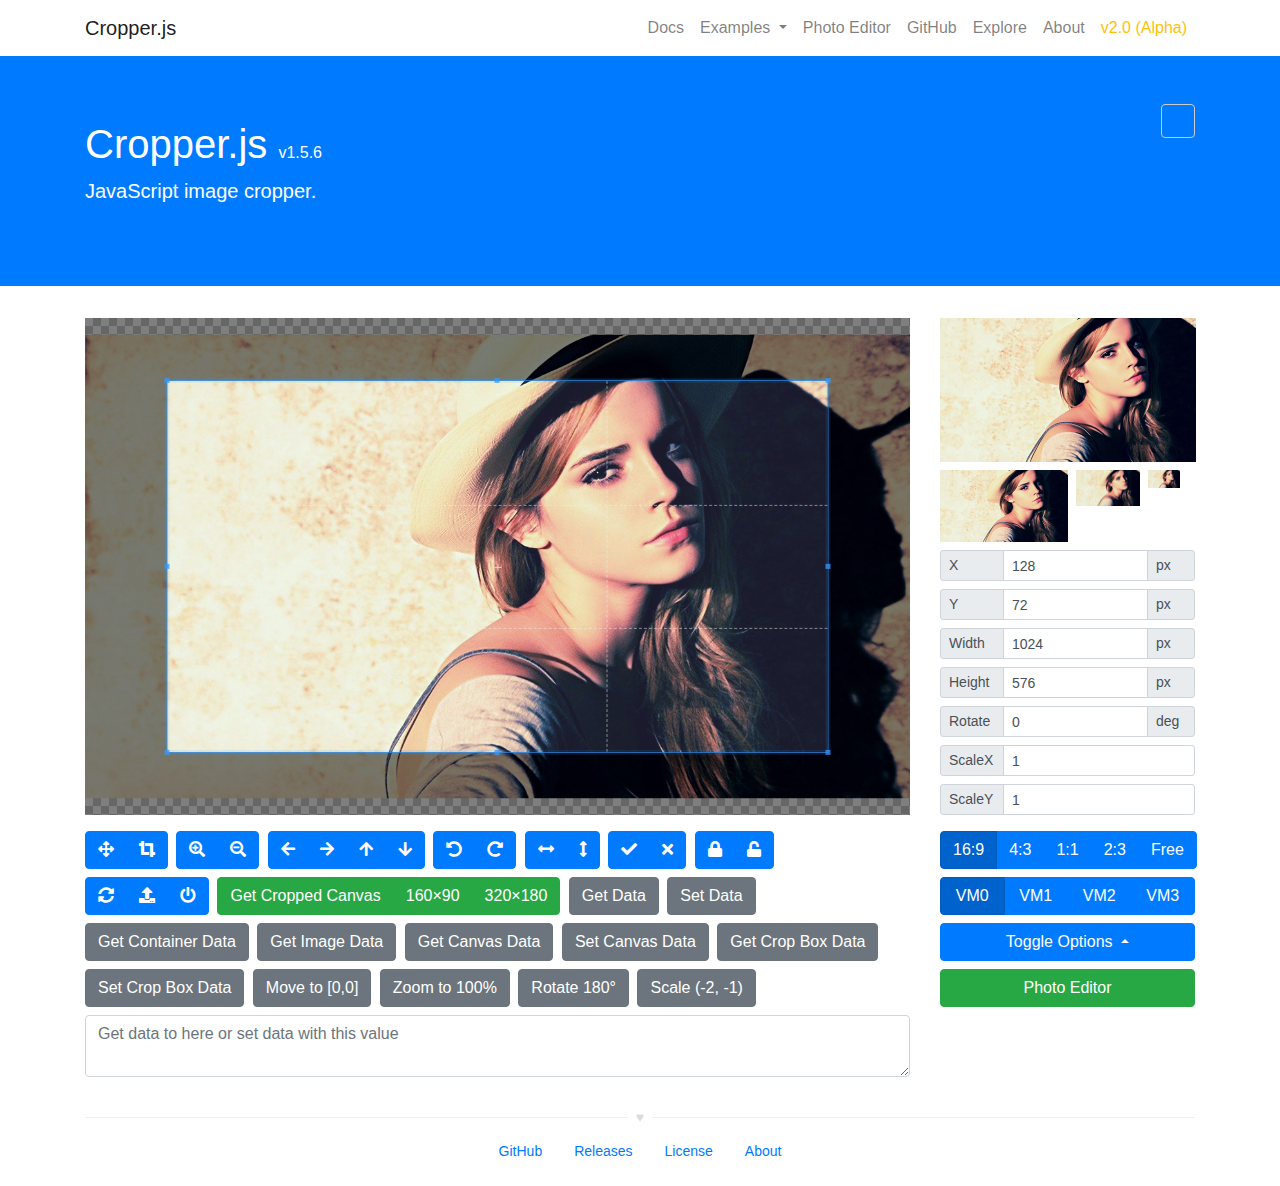
<file: cropperjs-master/docs/index.html>
<!DOCTYPE html>
<html lang="en">
<head>
  <meta charset="utf-8">
  <meta http-equiv="x-ua-compatible" content="ie=edge">
  <meta name="viewport" content="width=device-width, initial-scale=1, shrink-to-fit=no">
  <meta name="description" content="JavaScript image cropper.">
  <meta name="author" content="Chen Fengyuan">
  <title>Cropper.js</title>
  <link rel="stylesheet" href="https://use.fontawesome.com/releases/v5.11.2/css/all.css" crossorigin="anonymous">
  <link rel="stylesheet" href="https://stackpath.bootstrapcdn.com/bootstrap/4.3.1/css/bootstrap.min.css" crossorigin="anonymous">
  <link rel="stylesheet" href="css/cropper.css">
  <link rel="stylesheet" href="css/main.css">
</head>
<body>
  <!--[if lt IE 9]>
  <div class="alert alert-warning alert-dismissible fade show m-0 rounded-0" role="alert">
    You are using an <strong>outdated</strong> browser. Please <a href="https://browsehappy.com/">upgrade your browser</a> to improve your experience.
    <button type="button" class="close" data-dismiss="alert" aria-label="Close">
      <span aria-hidden="true">&times;</span>
    </button>
  </div>
  <![endif]-->

  <!-- Header -->
  <header class="navbar navbar-light navbar-expand-md">
    <div class="container">
      <a class="navbar-brand" href="./">Cropper.js</a>
      <button class="navbar-toggler" type="button" data-toggle="collapse" data-target="#navbar-collapse" aria-controls="navbar-collapse" aria-expanded="false" aria-label="Toggle navigation">
        <span class="navbar-toggler-icon"></span>
      </button>
      <div class="collapse navbar-collapse justify-content-end" id="navbar-collapse" role="navigation">
        <ul class="nav navbar-nav">
          <li class="nav-item">
            <a class="nav-link" href="https://github.com/fengyuanchen/cropperjs/blob/master/README.md" data-toggle="tooltip" title="View the documentation">Docs</a>
          </li>
          <li class="nav-item dropdown">
            <a class="nav-link dropdown-toggle" href="#" id="navbarDropdownMenuLink" role="button" data-toggle="dropdown" aria-haspopup="true" aria-expanded="false">
              Examples
            </a>
            <div class="dropdown-menu" aria-labelledby="navbarDropdownMenuLink">
              <a class="dropdown-item" href="examples/a-range-of-aspect-ratio.html">Cropper with a range of aspect ratio</a>
              <a class="dropdown-item" href="examples/crop-a-round-image.html">Crop a round image</a>
              <a class="dropdown-item" href="examples/crop-cross-origin-image.html">Crop cross origin image</a>
              <a class="dropdown-item" href="examples/crop-on-canvas.html">Crop on canvas</a>
              <a class="dropdown-item" href="examples/cropper-in-modal.html">Cropper in modal</a>
              <a class="dropdown-item" href="examples/customize-preview.html">Customize preview</a>
              <a class="dropdown-item" href="examples/fixed-crop-box.html">Fixed crop box</a>
              <a class="dropdown-item" href="examples/full-crop-box.html">Full crop box</a>
              <a class="dropdown-item" href="examples/mask-an-image.html">Mask an image</a>
              <a class="dropdown-item" href="examples/minimum-and-maximum-cropped-dimensions.html">Minimum and maximum cropped dimensions</a>
              <a class="dropdown-item" href="examples/multiple-croppers.html">Multiple croppers</a>
              <a class="dropdown-item" href="examples/one-to-one-crop-box.html">One to one crop box</a>
              <a class="dropdown-item" href="examples/responsive-container.html">Responsive container</a>
              <a class="dropdown-item" href="examples/upload-cropped-image-to-server.html">Upload cropped image to server</a>
            </div>
          </li>
          <li class="nav-item">
            <a class="nav-link" href="https://fengyuanchen.github.io/photo-editor" data-toggle="tooltip" title="An advanced example of Cropper.js">Photo Editor</a>
          </li>
          <li class="nav-item">
            <a class="nav-link" href="https://github.com/fengyuanchen/cropperjs" data-toggle="tooltip" title="View the GitHub project">GitHub</a>
          </li>
          <li class="nav-item">
            <a class="nav-link" href="https://fengyuanchen.github.io/" data-toggle="tooltip" title="Explore more projects">Explore</a>
          </li>
          <li class="nav-item">
            <a class="nav-link" href="https://chenfengyuan.com/" data-toggle="tooltip" title="About the author">About</a>
          </li>
          <li class="nav-item">
            <a class="nav-link text-warning" href="https://fengyuanchen.github.io/cropper.js/" data-toggle="tooltip" title="View the next version">v2.0 (Alpha)</a>
          </li>
        </ul>
      </div>
    </div>
  </header>

  <!-- Jumbotron -->
  <div class="jumbotron bg-primary text-white rounded-0">
    <div class="container">
      <div class="row">
        <div class="col-md">
          <h1>Cropper.js <small class="h6">v1.5.6</small></h1>
          <p class="lead">JavaScript image cropper.</p>
        </div>
        <div class="col-md">
          <div class="carbonads">
            <script id="_carbonads_js" src="https://cdn.carbonads.com/carbon.js?serve=CKYI55Q7&placement=fengyuanchengithubio" async></script>
          </div>
        </div>
      </div>
    </div>
  </div>

  <!-- Content -->
  <div class="container">
    <div class="row">
      <div class="col-md-9">
        <!-- <h3>Demo:</h3> -->
        <div class="img-container">
          <img src="images/picture.jpg" alt="Picture">
        </div>
      </div>
      <div class="col-md-3">
        <!-- <h3>Preview:</h3> -->
        <div class="docs-preview clearfix">
          <div class="img-preview preview-lg"></div>
          <div class="img-preview preview-md"></div>
          <div class="img-preview preview-sm"></div>
          <div class="img-preview preview-xs"></div>
        </div>

        <!-- <h3>Data:</h3> -->
        <div class="docs-data">
          <div class="input-group input-group-sm">
            <span class="input-group-prepend">
              <label class="input-group-text" for="dataX">X</label>
            </span>
            <input type="text" class="form-control" id="dataX" placeholder="x">
            <span class="input-group-append">
              <span class="input-group-text">px</span>
            </span>
          </div>
          <div class="input-group input-group-sm">
            <span class="input-group-prepend">
              <label class="input-group-text" for="dataY">Y</label>
            </span>
            <input type="text" class="form-control" id="dataY" placeholder="y">
            <span class="input-group-append">
              <span class="input-group-text">px</span>
            </span>
          </div>
          <div class="input-group input-group-sm">
            <span class="input-group-prepend">
              <label class="input-group-text" for="dataWidth">Width</label>
            </span>
            <input type="text" class="form-control" id="dataWidth" placeholder="width">
            <span class="input-group-append">
              <span class="input-group-text">px</span>
            </span>
          </div>
          <div class="input-group input-group-sm">
            <span class="input-group-prepend">
              <label class="input-group-text" for="dataHeight">Height</label>
            </span>
            <input type="text" class="form-control" id="dataHeight" placeholder="height">
            <span class="input-group-append">
              <span class="input-group-text">px</span>
            </span>
          </div>
          <div class="input-group input-group-sm">
            <span class="input-group-prepend">
              <label class="input-group-text" for="dataRotate">Rotate</label>
            </span>
            <input type="text" class="form-control" id="dataRotate" placeholder="rotate">
            <span class="input-group-append">
              <span class="input-group-text">deg</span>
            </span>
          </div>
          <div class="input-group input-group-sm">
            <span class="input-group-prepend">
              <label class="input-group-text" for="dataScaleX">ScaleX</label>
            </span>
            <input type="text" class="form-control" id="dataScaleX" placeholder="scaleX">
          </div>
          <div class="input-group input-group-sm">
            <span class="input-group-prepend">
              <label class="input-group-text" for="dataScaleY">ScaleY</label>
            </span>
            <input type="text" class="form-control" id="dataScaleY" placeholder="scaleY">
          </div>
        </div>
      </div>
    </div>
    <div class="row" id="actions">
      <div class="col-md-9 docs-buttons">
        <!-- <h3>Toolbar:</h3> -->
        <div class="btn-group">
          <button type="button" class="btn btn-primary" data-method="setDragMode" data-option="move" title="Move">
            <span class="docs-tooltip" data-toggle="tooltip" title="cropper.setDragMode(&quot;move&quot;)">
              <span class="fa fa-arrows-alt"></span>
            </span>
          </button>
          <button type="button" class="btn btn-primary" data-method="setDragMode" data-option="crop" title="Crop">
            <span class="docs-tooltip" data-toggle="tooltip" title="cropper.setDragMode(&quot;crop&quot;)">
              <span class="fa fa-crop-alt"></span>
            </span>
          </button>
        </div>

        <div class="btn-group">
          <button type="button" class="btn btn-primary" data-method="zoom" data-option="0.1" title="Zoom In">
            <span class="docs-tooltip" data-toggle="tooltip" title="cropper.zoom(0.1)">
              <span class="fa fa-search-plus"></span>
            </span>
          </button>
          <button type="button" class="btn btn-primary" data-method="zoom" data-option="-0.1" title="Zoom Out">
            <span class="docs-tooltip" data-toggle="tooltip" title="cropper.zoom(-0.1)">
              <span class="fa fa-search-minus"></span>
            </span>
          </button>
        </div>

        <div class="btn-group">
          <button type="button" class="btn btn-primary" data-method="move" data-option="-10" data-second-option="0" title="Move Left">
            <span class="docs-tooltip" data-toggle="tooltip" title="cropper.move(-10, 0)">
              <span class="fa fa-arrow-left"></span>
            </span>
          </button>
          <button type="button" class="btn btn-primary" data-method="move" data-option="10" data-second-option="0" title="Move Right">
            <span class="docs-tooltip" data-toggle="tooltip" title="cropper.move(10, 0)">
              <span class="fa fa-arrow-right"></span>
            </span>
          </button>
          <button type="button" class="btn btn-primary" data-method="move" data-option="0" data-second-option="-10" title="Move Up">
            <span class="docs-tooltip" data-toggle="tooltip" title="cropper.move(0, -10)">
              <span class="fa fa-arrow-up"></span>
            </span>
          </button>
          <button type="button" class="btn btn-primary" data-method="move" data-option="0" data-second-option="10" title="Move Down">
            <span class="docs-tooltip" data-toggle="tooltip" title="cropper.move(0, 10)">
              <span class="fa fa-arrow-down"></span>
            </span>
          </button>
        </div>

        <div class="btn-group">
          <button type="button" class="btn btn-primary" data-method="rotate" data-option="-45" title="Rotate Left">
            <span class="docs-tooltip" data-toggle="tooltip" title="cropper.rotate(-45)">
              <span class="fa fa-undo-alt"></span>
            </span>
          </button>
          <button type="button" class="btn btn-primary" data-method="rotate" data-option="45" title="Rotate Right">
            <span class="docs-tooltip" data-toggle="tooltip" title="cropper.rotate(45)">
              <span class="fa fa-redo-alt"></span>
            </span>
          </button>
        </div>

        <div class="btn-group">
          <button type="button" class="btn btn-primary" data-method="scaleX" data-option="-1" title="Flip Horizontal">
            <span class="docs-tooltip" data-toggle="tooltip" title="cropper.scaleX(-1)">
              <span class="fa fa-arrows-alt-h"></span>
            </span>
          </button>
          <button type="button" class="btn btn-primary" data-method="scaleY" data-option="-1" title="Flip Vertical">
            <span class="docs-tooltip" data-toggle="tooltip" title="cropper.scaleY(-1)">
              <span class="fa fa-arrows-alt-v"></span>
            </span>
          </button>
        </div>

        <div class="btn-group">
          <button type="button" class="btn btn-primary" data-method="crop" title="Crop">
            <span class="docs-tooltip" data-toggle="tooltip" title="cropper.crop()">
              <span class="fa fa-check"></span>
            </span>
          </button>
          <button type="button" class="btn btn-primary" data-method="clear" title="Clear">
            <span class="docs-tooltip" data-toggle="tooltip" title="cropper.clear()">
              <span class="fa fa-times"></span>
            </span>
          </button>
        </div>

        <div class="btn-group">
          <button type="button" class="btn btn-primary" data-method="disable" title="Disable">
            <span class="docs-tooltip" data-toggle="tooltip" title="cropper.disable()">
              <span class="fa fa-lock"></span>
            </span>
          </button>
          <button type="button" class="btn btn-primary" data-method="enable" title="Enable">
            <span class="docs-tooltip" data-toggle="tooltip" title="cropper.enable()">
              <span class="fa fa-unlock"></span>
            </span>
          </button>
        </div>

        <div class="btn-group">
          <button type="button" class="btn btn-primary" data-method="reset" title="Reset">
            <span class="docs-tooltip" data-toggle="tooltip" title="cropper.reset()">
              <span class="fa fa-sync-alt"></span>
            </span>
          </button>
          <label class="btn btn-primary btn-upload" for="inputImage" title="Upload image file">
            <input type="file" class="sr-only" id="inputImage" name="file" accept="image/*">
            <span class="docs-tooltip" data-toggle="tooltip" title="Import image with Blob URLs">
              <span class="fa fa-upload"></span>
            </span>
          </label>
          <button type="button" class="btn btn-primary" data-method="destroy" title="Destroy">
            <span class="docs-tooltip" data-toggle="tooltip" title="cropper.destroy()">
              <span class="fa fa-power-off"></span>
            </span>
          </button>
        </div>

        <div class="btn-group btn-group-crop">
          <button type="button" class="btn btn-success" data-method="getCroppedCanvas" data-option="{ &quot;maxWidth&quot;: 4096, &quot;maxHeight&quot;: 4096 }">
            <span class="docs-tooltip" data-toggle="tooltip" title="cropper.getCroppedCanvas({ maxWidth: 4096, maxHeight: 4096 })">
              Get Cropped Canvas
            </span>
          </button>
          <button type="button" class="btn btn-success" data-method="getCroppedCanvas" data-option="{ &quot;width&quot;: 160, &quot;height&quot;: 90 }">
            <span class="docs-tooltip" data-toggle="tooltip" title="cropper.getCroppedCanvas({ width: 160, height: 90 })">
              160&times;90
            </span>
          </button>
          <button type="button" class="btn btn-success" data-method="getCroppedCanvas" data-option="{ &quot;width&quot;: 320, &quot;height&quot;: 180 }">
            <span class="docs-tooltip" data-toggle="tooltip" title="cropper.getCroppedCanvas({ width: 320, height: 180 })">
              320&times;180
            </span>
          </button>
        </div>

        <!-- Show the cropped image in modal -->
        <div class="modal fade docs-cropped" id="getCroppedCanvasModal" role="dialog" aria-hidden="true" aria-labelledby="getCroppedCanvasTitle" tabindex="-1">
          <div class="modal-dialog">
            <div class="modal-content">
              <div class="modal-header">
                <h5 class="modal-title" id="getCroppedCanvasTitle">Cropped</h5>
                <button type="button" class="close" data-dismiss="modal" aria-label="Close">
                  <span aria-hidden="true">&times;</span>
                </button>
              </div>
              <div class="modal-body"></div>
              <div class="modal-footer">
                <button type="button" class="btn btn-secondary" data-dismiss="modal">Close</button>
                <a class="btn btn-primary" id="download" href="javascript:void(0);" download="cropped.jpg">Download</a>
              </div>
            </div>
          </div>
        </div><!-- /.modal -->

        <button type="button" class="btn btn-secondary" data-method="getData" data-option data-target="#putData">
          <span class="docs-tooltip" data-toggle="tooltip" title="cropper.getData()">
            Get Data
          </span>
        </button>
        <button type="button" class="btn btn-secondary" data-method="setData" data-target="#putData">
          <span class="docs-tooltip" data-toggle="tooltip" title="cropper.setData(data)">
            Set Data
          </span>
        </button>
        <button type="button" class="btn btn-secondary" data-method="getContainerData" data-option data-target="#putData">
          <span class="docs-tooltip" data-toggle="tooltip" title="cropper.getContainerData()">
            Get Container Data
          </span>
        </button>
        <button type="button" class="btn btn-secondary" data-method="getImageData" data-option data-target="#putData">
          <span class="docs-tooltip" data-toggle="tooltip" title="cropper.getImageData()">
            Get Image Data
          </span>
        </button>
        <button type="button" class="btn btn-secondary" data-method="getCanvasData" data-option data-target="#putData">
          <span class="docs-tooltip" data-toggle="tooltip" title="cropper.getCanvasData()">
            Get Canvas Data
          </span>
        </button>
        <button type="button" class="btn btn-secondary" data-method="setCanvasData" data-target="#putData">
          <span class="docs-tooltip" data-toggle="tooltip" title="cropper.setCanvasData(data)">
            Set Canvas Data
          </span>
        </button>
        <button type="button" class="btn btn-secondary" data-method="getCropBoxData" data-option data-target="#putData">
          <span class="docs-tooltip" data-toggle="tooltip" title="cropper.getCropBoxData()">
            Get Crop Box Data
          </span>
        </button>
        <button type="button" class="btn btn-secondary" data-method="setCropBoxData" data-target="#putData">
          <span class="docs-tooltip" data-toggle="tooltip" title="cropper.setCropBoxData(data)">
            Set Crop Box Data
          </span>
        </button>
        <button type="button" class="btn btn-secondary" data-method="moveTo" data-option="0">
          <span class="docs-tooltip" data-toggle="tooltip" title="cropper.moveTo(0)">
            Move to [0,0]
          </span>
        </button>
        <button type="button" class="btn btn-secondary" data-method="zoomTo" data-option="1">
          <span class="docs-tooltip" data-toggle="tooltip" title="cropper.zoomTo(1)">
            Zoom to 100%
          </span>
        </button>
        <button type="button" class="btn btn-secondary" data-method="rotateTo" data-option="180">
          <span class="docs-tooltip" data-toggle="tooltip" title="cropper.rotateTo(180)">
            Rotate 180°
          </span>
        </button>
        <button type="button" class="btn btn-secondary" data-method="scale" data-option="-2" data-second-option="-1">
          <span class="docs-tooltip" data-toggle="tooltip" title="cropper.scale(-2, -1)">
            Scale (-2, -1)
          </span>
        </button>
        <textarea class="form-control" id="putData" placeholder="Get data to here or set data with this value"></textarea>

      </div><!-- /.docs-buttons -->

      <div class="col-md-3 docs-toggles">
        <!-- <h3>Toggles:</h3> -->
        <div class="btn-group d-flex flex-nowrap" data-toggle="buttons">
          <label class="btn btn-primary active">
            <input type="radio" class="sr-only" id="aspectRatio1" name="aspectRatio" value="1.7777777777777777">
            <span class="docs-tooltip" data-toggle="tooltip" title="aspectRatio: 16 / 9">
              16:9
            </span>
          </label>
          <label class="btn btn-primary">
            <input type="radio" class="sr-only" id="aspectRatio2" name="aspectRatio" value="1.3333333333333333">
            <span class="docs-tooltip" data-toggle="tooltip" title="aspectRatio: 4 / 3">
              4:3
            </span>
          </label>
          <label class="btn btn-primary">
            <input type="radio" class="sr-only" id="aspectRatio3" name="aspectRatio" value="1">
            <span class="docs-tooltip" data-toggle="tooltip" title="aspectRatio: 1 / 1">
              1:1
            </span>
          </label>
          <label class="btn btn-primary">
            <input type="radio" class="sr-only" id="aspectRatio4" name="aspectRatio" value="0.6666666666666666">
            <span class="docs-tooltip" data-toggle="tooltip" title="aspectRatio: 2 / 3">
              2:3
            </span>
          </label>
          <label class="btn btn-primary">
            <input type="radio" class="sr-only" id="aspectRatio5" name="aspectRatio" value="NaN">
            <span class="docs-tooltip" data-toggle="tooltip" title="aspectRatio: NaN">
              Free
            </span>
          </label>
        </div>

        <div class="btn-group d-flex flex-nowrap" data-toggle="buttons">
          <label class="btn btn-primary active">
            <input type="radio" class="sr-only" id="viewMode0" name="viewMode" value="0" checked>
            <span class="docs-tooltip" data-toggle="tooltip" title="View Mode 0">
              VM0
            </span>
          </label>
          <label class="btn btn-primary">
            <input type="radio" class="sr-only" id="viewMode1" name="viewMode" value="1">
            <span class="docs-tooltip" data-toggle="tooltip" title="View Mode 1">
              VM1
            </span>
          </label>
          <label class="btn btn-primary">
            <input type="radio" class="sr-only" id="viewMode2" name="viewMode" value="2">
            <span class="docs-tooltip" data-toggle="tooltip" title="View Mode 2">
              VM2
            </span>
          </label>
          <label class="btn btn-primary">
            <input type="radio" class="sr-only" id="viewMode3" name="viewMode" value="3">
            <span class="docs-tooltip" data-toggle="tooltip" title="View Mode 3">
              VM3
            </span>
          </label>
        </div>

        <div class="dropdown dropup docs-options">
          <button type="button" class="btn btn-primary btn-block dropdown-toggle" id="toggleOptions" data-toggle="dropdown" aria-expanded="true">
            Toggle Options
            <span class="caret"></span>
          </button>
          <ul class="dropdown-menu" role="menu" aria-labelledby="toggleOptions">
            <li class="dropdown-item">
              <div class="form-check">
                <input class="form-check-input" id="responsive" type="checkbox" name="responsive" checked>
                <label class="form-check-label" for="responsive">responsive</label>
              </div>
            </li>
            <li class="dropdown-item">
              <div class="form-check">
                <input class="form-check-input" id="restore" type="checkbox" name="restore" checked>
                <label class="form-check-label" for="restore">restore</label>
              </div>
            </li>
            <li class="dropdown-item">
              <div class="form-check">
                <input class="form-check-input" id="checkCrossOrigin" type="checkbox" name="checkCrossOrigin" checked>
                <label class="form-check-label" for="checkCrossOrigin">checkCrossOrigin</label>
              </div>
            </li>
            <li class="dropdown-item">
              <div class="form-check">
                <input class="form-check-input" id="checkOrientation" type="checkbox" name="checkOrientation" checked>
                <label class="form-check-label" for="checkOrientation">checkOrientation</label>
              </div>
            </li>
            <li class="dropdown-item">
              <div class="form-check">
                <input class="form-check-input" id="modal" type="checkbox" name="modal" checked>
                <label class="form-check-label" for="modal">modal</label>
              </div>
            </li>
            <li class="dropdown-item">
              <div class="form-check">
                <input class="form-check-input" id="guides" type="checkbox" name="guides" checked>
                <label class="form-check-label" for="guides">guides</label>
              </div>
            </li>
            <li class="dropdown-item">
              <div class="form-check">
                <input class="form-check-input" id="center" type="checkbox" name="center" checked>
                <label class="form-check-label" for="center">center</label>
              </div>
            </li>
            <li class="dropdown-item">
              <div class="form-check">
                <input class="form-check-input" id="highlight" type="checkbox" name="highlight" checked>
                <label class="form-check-label" for="highlight">highlight</label>
              </div>
            </li>
            <li class="dropdown-item">
              <div class="form-check">
                <input class="form-check-input" id="background" type="checkbox" name="background" checked>
                <label class="form-check-label" for="background">background</label>
              </div>
            </li>
            <li class="dropdown-item">
              <div class="form-check">
                <input class="form-check-input" id="autoCrop" type="checkbox" name="autoCrop" checked>
                <label class="form-check-label" for="autoCrop">autoCrop</label>
              </div>
            </li>
            <li class="dropdown-item">
              <div class="form-check">
                <input class="form-check-input" id="movable" type="checkbox" name="movable" checked>
                <label class="form-check-label" for="movable">movable</label>
              </div>
            </li>
            <li class="dropdown-item">
              <div class="form-check">
                <input class="form-check-input" id="rotatable" type="checkbox" name="rotatable" checked>
                <label class="form-check-label" for="rotatable">rotatable</label>
              </div>
            </li>
            <li class="dropdown-item">
              <div class="form-check">
                <input class="form-check-input" id="scalable" type="checkbox" name="scalable" checked>
                <label class="form-check-label" for="scalable">scalable</label>
              </div>
            </li>
            <li class="dropdown-item">
              <div class="form-check">
                <input class="form-check-input" id="zoomable" type="checkbox" name="zoomable" checked>
                <label class="form-check-label" for="zoomable">zoomable</label>
              </div>
            </li>
            <li class="dropdown-item">
              <div class="form-check">
                <input class="form-check-input" id="zoomOnTouch" type="checkbox" name="zoomOnTouch" checked>
                <label class="form-check-label" for="zoomOnTouch">zoomOnTouch</label>
              </div>
            </li>
            <li class="dropdown-item">
              <div class="form-check">
                <input class="form-check-input" id="zoomOnWheel" type="checkbox" name="zoomOnWheel" checked>
                <label class="form-check-label" for="zoomOnWheel">zoomOnWheel</label>
              </div>
            </li>
            <li class="dropdown-item">
              <div class="form-check">
                <input class="form-check-input" id="cropBoxMovable" type="checkbox" name="cropBoxMovable" checked>
                <label class="form-check-label" for="cropBoxMovable">cropBoxMovable</label>
              </div>
            </li>
            <li class="dropdown-item">
              <div class="form-check">
                <input class="form-check-input" id="cropBoxResizable" type="checkbox" name="cropBoxResizable" checked>
                <label class="form-check-label" for="cropBoxResizable">cropBoxResizable</label>
              </div>
            </li>
            <li class="dropdown-item">
              <div class="form-check">
                <input class="form-check-input" id="toggleDragModeOnDblclick" type="checkbox" name="toggleDragModeOnDblclick" checked>
                <label class="form-check-label" for="toggleDragModeOnDblclick">toggleDragModeOnDblclick</label>
              </div>
            </li>
          </ul>
        </div><!-- /.dropdown -->

        <a class="btn btn-success btn-block" data-toggle="tooltip" href="https://fengyuanchen.github.io/photo-editor" title="An advanced example of Cropper.js">Photo Editor</a>

      </div><!-- /.docs-toggles -->
    </div>
  </div>

  <!-- Footer -->
  <footer class="footer">
    <div class="container">
      <p class="heart"></p>
      <nav class="nav flex-wrap justify-content-center mb-3">
        <a class="nav-link" href="https://github.com/fengyuanchen/cropperjs">GitHub</a>
        <a class="nav-link" href="https://github.com/fengyuanchen/cropperjs/releases">Releases</a>
        <a class="nav-link" href="https://github.com/fengyuanchen/cropperjs/blob/master/LICENSE">License</a>
        <a class="nav-link" href="https://chenfengyuan.com/">About</a>
      </nav>
    </div>
  </footer>

  <!-- Scripts -->
  <script src="https://code.jquery.com/jquery-3.4.1.slim.min.js" crossorigin="anonymous"></script>
  <script src="https://stackpath.bootstrapcdn.com/bootstrap/4.3.1/js/bootstrap.bundle.min.js" crossorigin="anonymous"></script>
  <script src="https://fengyuanchen.github.io/shared/google-analytics.js" crossorigin="anonymous"></script>
  <script src="js/cropper.js"></script>
  <script src="js/main.js"></script>
</body>
</html>
</file>
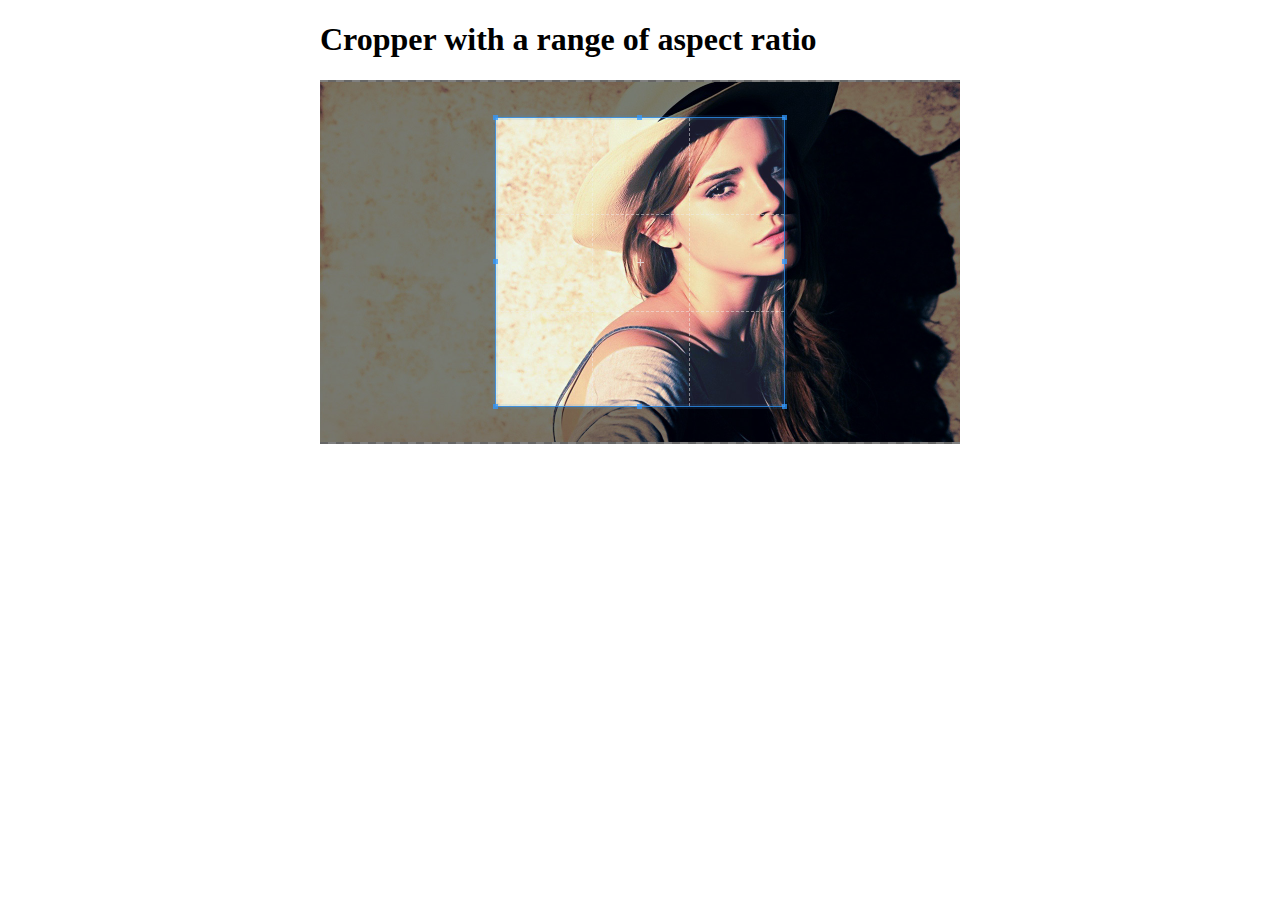
<file: cropperjs-master/docs/examples/a-range-of-aspect-ratio.html>
<!DOCTYPE html>
<html lang="en">
<head>
  <meta charset="utf-8">
  <meta http-equiv="x-ua-compatible" content="ie=edge">
  <meta name="viewport" content="width=device-width, initial-scale=1, shrink-to-fit=no">
  <title>Cropper.js</title>
  <link rel="stylesheet" href="../css/cropper.css">
  <style>
    .container {
      margin: 20px auto;
      max-width: 640px;
    }

    img {
      max-width: 100%;
    }
  </style>
</head>
<body>
  <div class="container">
    <h1>Cropper with a range of aspect ratio</h1>
    <div>
      <img id="image" src="../images/picture.jpg" alt="Picture">
    </div>
  </div>
  <script src="../js/cropper.js"></script>
  <script>
    window.addEventListener('DOMContentLoaded', function () {
      var image = document.querySelector('#image');
      var minAspectRatio = 0.5;
      var maxAspectRatio = 1.5;
      var cropper = new Cropper(image, {
        ready: function () {
          var cropper = this.cropper;
          var containerData = cropper.getContainerData();
          var cropBoxData = cropper.getCropBoxData();
          var aspectRatio = cropBoxData.width / cropBoxData.height;
          var newCropBoxWidth;

          if (aspectRatio < minAspectRatio || aspectRatio > maxAspectRatio) {
            newCropBoxWidth = cropBoxData.height * ((minAspectRatio + maxAspectRatio) / 2);

            cropper.setCropBoxData({
              left: (containerData.width - newCropBoxWidth) / 2,
              width: newCropBoxWidth
            });
          }
        },

        cropmove: function () {
          var cropper = this.cropper;
          var cropBoxData = cropper.getCropBoxData();
          var aspectRatio = cropBoxData.width / cropBoxData.height;

          if (aspectRatio < minAspectRatio) {
            cropper.setCropBoxData({
              width: cropBoxData.height * minAspectRatio
            });
          } else if (aspectRatio > maxAspectRatio) {
            cropper.setCropBoxData({
              width: cropBoxData.height * maxAspectRatio
            });
          }
        },
      });
    });
  </script>
</body>
</html>
</file>
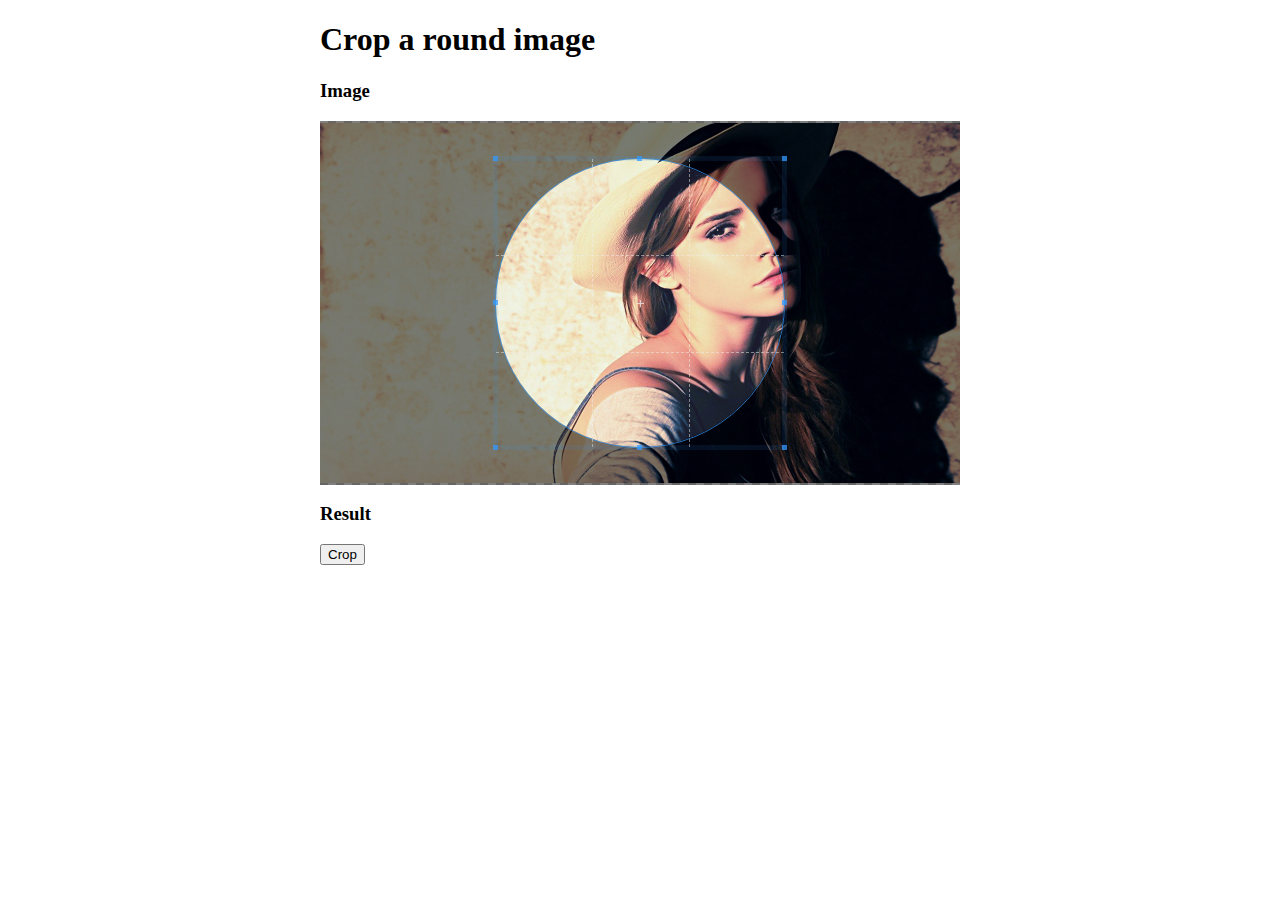
<file: cropperjs-master/docs/examples/crop-a-round-image.html>
<!DOCTYPE html>
<html lang="en">
<head>
  <meta charset="utf-8">
  <meta http-equiv="x-ua-compatible" content="ie=edge">
  <meta name="viewport" content="width=device-width, initial-scale=1, shrink-to-fit=no">
  <title>Cropper.js</title>
  <link rel="stylesheet" href="../css/cropper.css">
  <style>
    .container {
      margin: 20px auto;
      max-width: 640px;
    }

    img {
      max-width: 100%;
    }

    .cropper-view-box,
    .cropper-face {
      border-radius: 50%;
    }
  </style>
</head>
<body>
  <div class="container">
    <h1>Crop a round image</h1>
    <h3>Image</h3>
    <div>
      <img id="image" src="../images/picture.jpg" alt="Picture">
    </div>
    <h3>Result</h3>
    <p>
      <button type="button" id="button">Crop</button>
    </p>
    <div id="result"></div>
  </div>
  <script src="../js/cropper.js"></script>
  <script>
    function getRoundedCanvas(sourceCanvas) {
      var canvas = document.createElement('canvas');
      var context = canvas.getContext('2d');
      var width = sourceCanvas.width;
      var height = sourceCanvas.height;

      canvas.width = width;
      canvas.height = height;
      context.imageSmoothingEnabled = true;
      context.drawImage(sourceCanvas, 0, 0, width, height);
      context.globalCompositeOperation = 'destination-in';
      context.beginPath();
      context.arc(width / 2, height / 2, Math.min(width, height) / 2, 0, 2 * Math.PI, true);
      context.fill();
      return canvas;
    }

    window.addEventListener('DOMContentLoaded', function () {
      var image = document.getElementById('image');
      var button = document.getElementById('button');
      var result = document.getElementById('result');
      var croppable = false;
      var cropper = new Cropper(image, {
        aspectRatio: 1,
        viewMode: 1,
        ready: function () {
          croppable = true;
        },
      });

      button.onclick = function () {
        var croppedCanvas;
        var roundedCanvas;
        var roundedImage;

        if (!croppable) {
          return;
        }

        // Crop
        croppedCanvas = cropper.getCroppedCanvas();

        // Round
        roundedCanvas = getRoundedCanvas(croppedCanvas);

        // Show
        roundedImage = document.createElement('img');
        roundedImage.src = roundedCanvas.toDataURL()
        result.innerHTML = '';
        result.appendChild(roundedImage);
      };
    });
  </script>
</body>
</html>
</file>
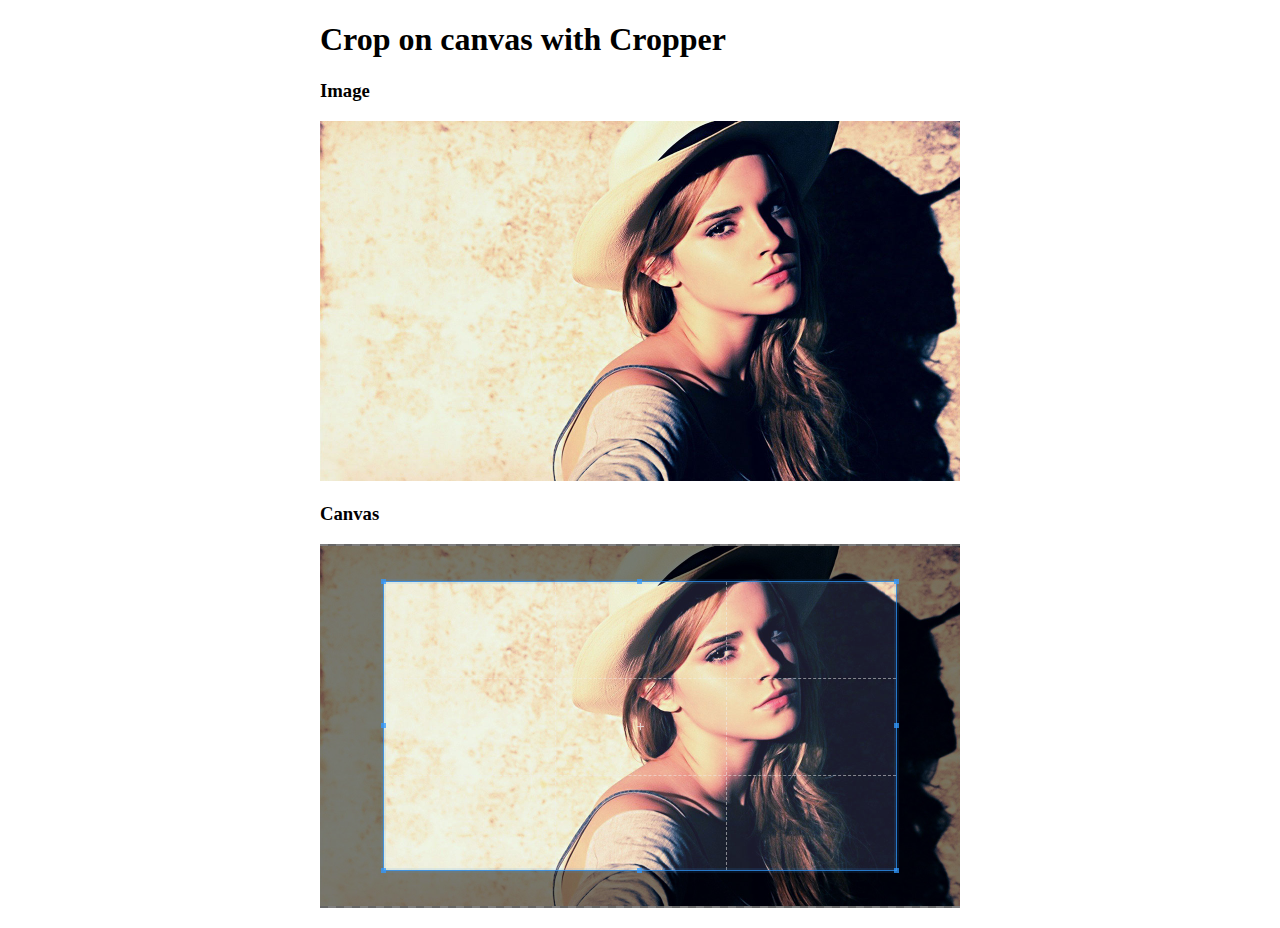
<file: cropperjs-master/docs/examples/crop-on-canvas.html>
<!DOCTYPE html>
<html lang="en">
<head>
  <meta charset="utf-8">
  <meta http-equiv="x-ua-compatible" content="ie=edge">
  <meta name="viewport" content="width=device-width, initial-scale=1, shrink-to-fit=no">
  <title>Cropper.js</title>
  <link rel="stylesheet" href="../css/cropper.css">
  <style>
    .container {
      margin: 20px auto;
      max-width: 640px;
    }

    img {
      max-width: 100%;
    }
  </style>
</head>
<body>
  <div class="container">
    <h1>Crop on canvas with Cropper</h1>
    <h3>Image</h3>
    <div class="img-container">
      <img id="image" src="../images/picture.jpg" alt="Picture">
    </div>
    <h3>Canvas</h3>
    <div class="img-container">
      <canvas id="canvas"></canvas>
    </div>
  </div>

  <script src="../js/cropper.js"></script>
  <script>
    function start() {
      var width = this.offsetWidth;
      var height = this.offsetHeight;
      var cropper;

      canvas.width = width;
      canvas.height = height;
      canvas.getContext('2d').drawImage(
        this,
        0, 0, this.naturalWidth, this.naturalHeight,
        0, 0, width, height
      );
      cropper = new Cropper(canvas);
    }

    window.addEventListener('DOMContentLoaded', function () {
      var canvas = document.getElementById('canvas');
      var image = document.getElementById('image');

      if (image.complete) {
        start.call(image);
      } else {
        image.onload = start;
      }
    });
  </script>
</body>
</html>
</file>
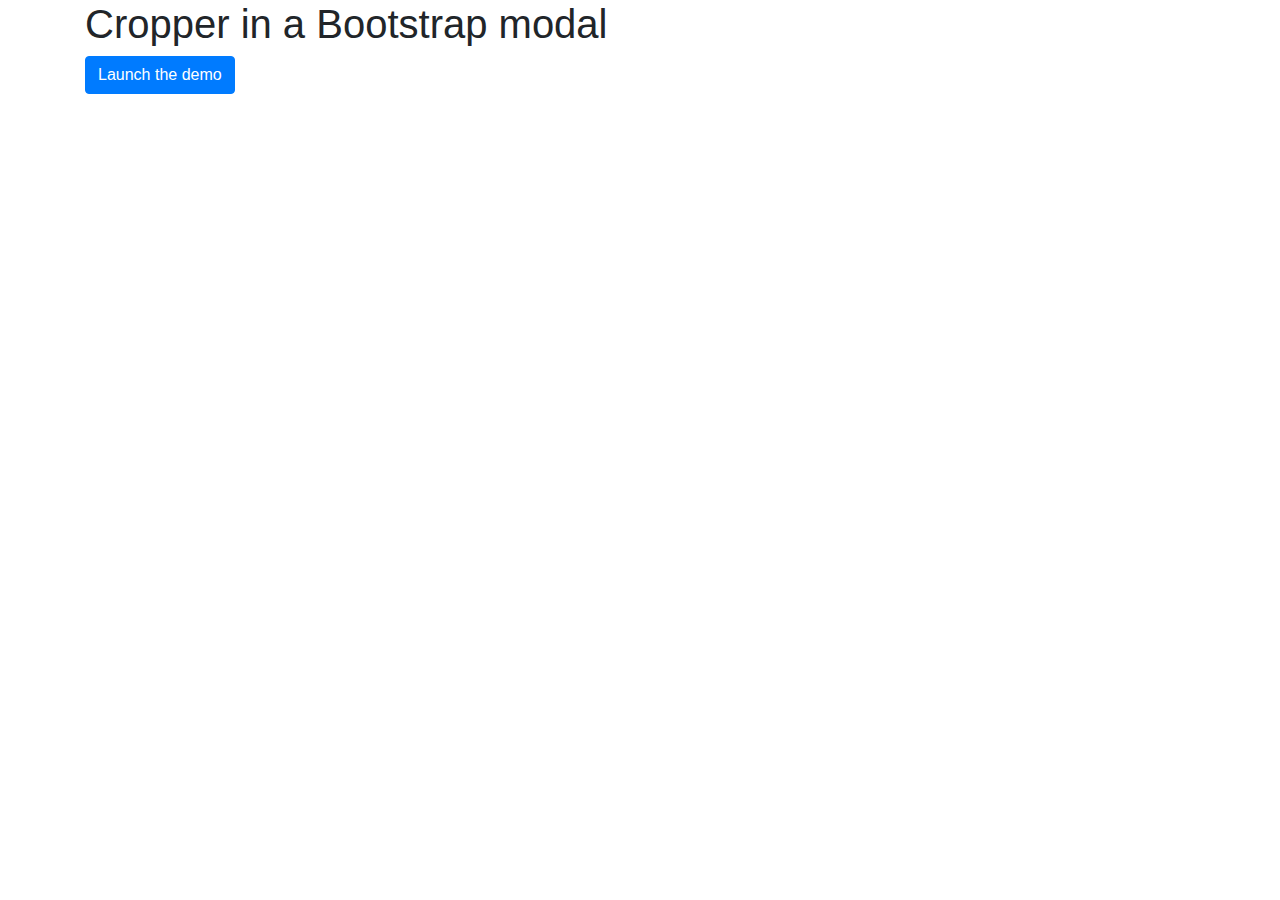
<file: cropperjs-master/docs/examples/cropper-in-modal.html>
<!DOCTYPE html>
<html lang="en">
<head>
  <meta charset="utf-8">
  <meta http-equiv="x-ua-compatible" content="ie=edge">
  <meta name="viewport" content="width=device-width, initial-scale=1, shrink-to-fit=no">
  <title>Cropper.js</title>
  <link rel="stylesheet" href="https://stackpath.bootstrapcdn.com/bootstrap/4.3.1/css/bootstrap.min.css" crossorigin="anonymous">
  <link rel="stylesheet" href="../css/cropper.css">
  <style>
    .img-container img {
      max-width: 100%;
    }
  </style>
</head>
<body>
  <div class="container">
    <h1>Cropper in a Bootstrap modal</h1>

    <!-- Button trigger modal -->
    <button type="button" class="btn btn-primary" data-target="#modal" data-toggle="modal">
      Launch the demo
    </button>

    <!-- Modal -->
    <div class="modal fade" id="modal" tabindex="-1" role="dialog" aria-labelledby="modalLabel" aria-hidden="true">
      <div class="modal-dialog" role="document">
        <div class="modal-content">
          <div class="modal-header">
            <h5 class="modal-title" id="modalLabel">Cropper</h5>
            <button type="button" class="close" data-dismiss="modal" aria-label="Close">
              <span aria-hidden="true">&times;</span>
            </button>
          </div>
          <div class="modal-body">
            <div class="img-container">
              <img id="image" src="../images/picture.jpg" alt="Picture">
            </div>
          </div>
          <div class="modal-footer">
            <button type="button" class="btn btn-secondary" data-dismiss="modal">Close</button>
          </div>
        </div>
      </div>
    </div>
  </div>

  <script src="https://code.jquery.com/jquery-3.4.1.slim.min.js" crossorigin="anonymous"></script>
  <script src="https://stackpath.bootstrapcdn.com/bootstrap/4.3.1/js/bootstrap.bundle.min.js" crossorigin="anonymous"></script>
  <script src="../js/cropper.js"></script>
  <script>
    window.addEventListener('DOMContentLoaded', function () {
      var image = document.getElementById('image');
      var cropBoxData;
      var canvasData;
      var cropper;

      $('#modal').on('shown.bs.modal', function () {
        cropper = new Cropper(image, {
          autoCropArea: 0.5,
          ready: function () {
            //Should set crop box data first here
            cropper.setCropBoxData(cropBoxData).setCanvasData(canvasData);
          }
        });
      }).on('hidden.bs.modal', function () {
        cropBoxData = cropper.getCropBoxData();
        canvasData = cropper.getCanvasData();
        cropper.destroy();
      });
    });
  </script>
</body>
</html>
</file>
<file: cropperjs-master/docs/css/cropper.css>
/*!
 * Cropper.js v1.5.6
 * https://fengyuanchen.github.io/cropperjs
 *
 * Copyright 2015-present Chen Fengyuan
 * Released under the MIT license
 *
 * Date: 2019-10-04T04:33:44.164Z
 */

.cropper-container {
  direction: ltr;
  font-size: 0;
  line-height: 0;
  position: relative;
  -ms-touch-action: none;
  touch-action: none;
  -webkit-user-select: none;
  -moz-user-select: none;
  -ms-user-select: none;
  user-select: none;
}

.cropper-container img {
  display: block;
  height: 100%;
  image-orientation: 0deg;
  max-height: none !important;
  max-width: none !important;
  min-height: 0 !important;
  min-width: 0 !important;
  width: 100%;
}

.cropper-wrap-box,
.cropper-canvas,
.cropper-drag-box,
.cropper-crop-box,
.cropper-modal {
  bottom: 0;
  left: 0;
  position: absolute;
  right: 0;
  top: 0;
}

.cropper-wrap-box,
.cropper-canvas {
  overflow: hidden;
}

.cropper-drag-box {
  background-color: #fff;
  opacity: 0;
}

.cropper-modal {
  background-color: #000;
  opacity: 0.5;
}

.cropper-view-box {
  display: block;
  height: 100%;
  outline: 1px solid #39f;
  outline-color: rgba(51, 153, 255, 0.75);
  overflow: hidden;
  width: 100%;
}

.cropper-dashed {
  border: 0 dashed #eee;
  display: block;
  opacity: 0.5;
  position: absolute;
}

.cropper-dashed.dashed-h {
  border-bottom-width: 1px;
  border-top-width: 1px;
  height: calc(100% / 3);
  left: 0;
  top: calc(100% / 3);
  width: 100%;
}

.cropper-dashed.dashed-v {
  border-left-width: 1px;
  border-right-width: 1px;
  height: 100%;
  left: calc(100% / 3);
  top: 0;
  width: calc(100% / 3);
}

.cropper-center {
  display: block;
  height: 0;
  left: 50%;
  opacity: 0.75;
  position: absolute;
  top: 50%;
  width: 0;
}

.cropper-center::before,
.cropper-center::after {
  background-color: #eee;
  content: ' ';
  display: block;
  position: absolute;
}

.cropper-center::before {
  height: 1px;
  left: -3px;
  top: 0;
  width: 7px;
}

.cropper-center::after {
  height: 7px;
  left: 0;
  top: -3px;
  width: 1px;
}

.cropper-face,
.cropper-line,
.cropper-point {
  display: block;
  height: 100%;
  opacity: 0.1;
  position: absolute;
  width: 100%;
}

.cropper-face {
  background-color: #fff;
  left: 0;
  top: 0;
}

.cropper-line {
  background-color: #39f;
}

.cropper-line.line-e {
  cursor: ew-resize;
  right: -3px;
  top: 0;
  width: 5px;
}

.cropper-line.line-n {
  cursor: ns-resize;
  height: 5px;
  left: 0;
  top: -3px;
}

.cropper-line.line-w {
  cursor: ew-resize;
  left: -3px;
  top: 0;
  width: 5px;
}

.cropper-line.line-s {
  bottom: -3px;
  cursor: ns-resize;
  height: 5px;
  left: 0;
}

.cropper-point {
  background-color: #39f;
  height: 5px;
  opacity: 0.75;
  width: 5px;
}

.cropper-point.point-e {
  cursor: ew-resize;
  margin-top: -3px;
  right: -3px;
  top: 50%;
}

.cropper-point.point-n {
  cursor: ns-resize;
  left: 50%;
  margin-left: -3px;
  top: -3px;
}

.cropper-point.point-w {
  cursor: ew-resize;
  left: -3px;
  margin-top: -3px;
  top: 50%;
}

.cropper-point.point-s {
  bottom: -3px;
  cursor: s-resize;
  left: 50%;
  margin-left: -3px;
}

.cropper-point.point-ne {
  cursor: nesw-resize;
  right: -3px;
  top: -3px;
}

.cropper-point.point-nw {
  cursor: nwse-resize;
  left: -3px;
  top: -3px;
}

.cropper-point.point-sw {
  bottom: -3px;
  cursor: nesw-resize;
  left: -3px;
}

.cropper-point.point-se {
  bottom: -3px;
  cursor: nwse-resize;
  height: 20px;
  opacity: 1;
  right: -3px;
  width: 20px;
}

@media (min-width: 768px) {
  .cropper-point.point-se {
    height: 15px;
    width: 15px;
  }
}

@media (min-width: 992px) {
  .cropper-point.point-se {
    height: 10px;
    width: 10px;
  }
}

@media (min-width: 1200px) {
  .cropper-point.point-se {
    height: 5px;
    opacity: 0.75;
    width: 5px;
  }
}

.cropper-point.point-se::before {
  background-color: #39f;
  bottom: -50%;
  content: ' ';
  display: block;
  height: 200%;
  opacity: 0;
  position: absolute;
  right: -50%;
  width: 200%;
}

.cropper-invisible {
  opacity: 0;
}

.cropper-bg {
  background-image: url('[data-uri]');
}

.cropper-hide {
  display: block;
  height: 0;
  position: absolute;
  width: 0;
}

.cropper-hidden {
  display: none !important;
}

.cropper-move {
  cursor: move;
}

.cropper-crop {
  cursor: crosshair;
}

.cropper-disabled .cropper-drag-box,
.cropper-disabled .cropper-face,
.cropper-disabled .cropper-line,
.cropper-disabled .cropper-point {
  cursor: not-allowed;
}
</file>
<file: cropperjs-master/docs/css/main.css>
.btn {
  padding-left: 0.75rem;
  padding-right: 0.75rem;
}

label.btn {
  margin-bottom: 0;
}

.d-flex > .btn {
  flex: 1;
}

.carbonads {
  border: 1px solid #ccc;
  border-radius: 0.25rem;
  font-size: 0.875rem;
  overflow: hidden;
  padding: 1rem;
}

.carbon-wrap {
  overflow: hidden;
}

.carbon-img {
  clear: left;
  display: block;
  float: left;
}

.carbon-text,
.carbon-poweredby {
  display: block;
  margin-left: 140px;
}

.carbon-text,
.carbon-text:hover,
.carbon-text:focus {
  color: #fff;
  text-decoration: none;
}

.carbon-poweredby,
.carbon-poweredby:hover,
.carbon-poweredby:focus {
  color: #ddd;
  text-decoration: none;
}

@media (min-width: 768px) {
  .carbonads {
    float: right;
    margin-bottom: -1rem;
    margin-top: -1rem;
    max-width: 360px;
  }
}

.footer {
  font-size: 0.875rem;
}

.heart {
  color: #ddd;
  display: block;
  height: 2rem;
  line-height: 2rem;
  margin-bottom: 0;
  margin-top: 1rem;
  position: relative;
  text-align: center;
  width: 100%;
}

.heart:hover {
  color: #ff4136;
}

.heart::before {
  border-top: 1px solid #eee;
  content: " ";
  display: block;
  height: 0;
  left: 0;
  position: absolute;
  right: 0;
  top: 50%;
}

.heart::after {
  background-color: #fff;
  content: "♥";
  padding-left: 0.5rem;
  padding-right: 0.5rem;
  position: relative;
  z-index: 1;
}

.img-container,
.img-preview {
  background-color: #f7f7f7;
  text-align: center;
  width: 100%;
}

.img-container {
  margin-bottom: 1rem;
  max-height: 497px;
  min-height: 200px;
}

@media (min-width: 768px) {
  .img-container {
    min-height: 497px;
  }
}

.img-container > img {
  max-width: 100%;
}

.docs-preview {
  margin-right: -1rem;
}

.img-preview {
  float: left;
  margin-bottom: 0.5rem;
  margin-right: 0.5rem;
  overflow: hidden;
}

.img-preview > img {
  max-width: 100%;
}

.preview-lg {
  height: 9rem;
  width: 16rem;
}

.preview-md {
  height: 4.5rem;
  width: 8rem;
}

.preview-sm {
  height: 2.25rem;
  width: 4rem;
}

.preview-xs {
  height: 1.125rem;
  margin-right: 0;
  width: 2rem;
}

.docs-data > .input-group {
  margin-bottom: 0.5rem;
}

.docs-data .input-group-prepend .input-group-text {
  min-width: 4rem;
}

.docs-data .input-group-append .input-group-text {
  min-width: 3rem;
}

.docs-buttons > .btn,
.docs-buttons > .btn-group,
.docs-buttons > .form-control {
  margin-bottom: 0.5rem;
  margin-right: 0.25rem;
}

.docs-toggles > .btn,
.docs-toggles > .btn-group,
.docs-toggles > .dropdown {
  margin-bottom: 0.5rem;
}

.docs-tooltip {
  display: block;
  margin: -0.5rem -0.75rem;
  padding: 0.5rem 0.75rem;
}

.docs-tooltip > .icon {
  margin: 0 -0.25rem;
  vertical-align: top;
}

.tooltip-inner {
  white-space: normal;
}

.btn-upload .tooltip-inner,
.btn-toggle .tooltip-inner {
  white-space: nowrap;
}

.btn-toggle {
  padding: 0.5rem;
}

.btn-toggle > .docs-tooltip {
  margin: -0.5rem;
  padding: 0.5rem;
}

@media (max-width: 400px) {
  .btn-group-crop {
    margin-right: -1rem !important;
  }

  .btn-group-crop > .btn {
    padding-left: 0.5rem;
    padding-right: 0.5rem;
  }

  .btn-group-crop .docs-tooltip {
    margin-left: -0.5rem;
    margin-right: -0.5rem;
    padding-left: 0.5rem;
    padding-right: 0.5rem;
  }
}

.docs-options .dropdown-menu {
  width: 100%;
}

.docs-options .dropdown-menu > li {
  font-size: 0.875rem;
  padding: 0.125rem 1rem;
}

.docs-options .dropdown-menu .form-check-label {
  display: block;
}

.docs-cropped .modal-body {
  text-align: center;
}

.docs-cropped .modal-body > img,
.docs-cropped .modal-body > canvas {
  max-width: 100%;
}
</file>
